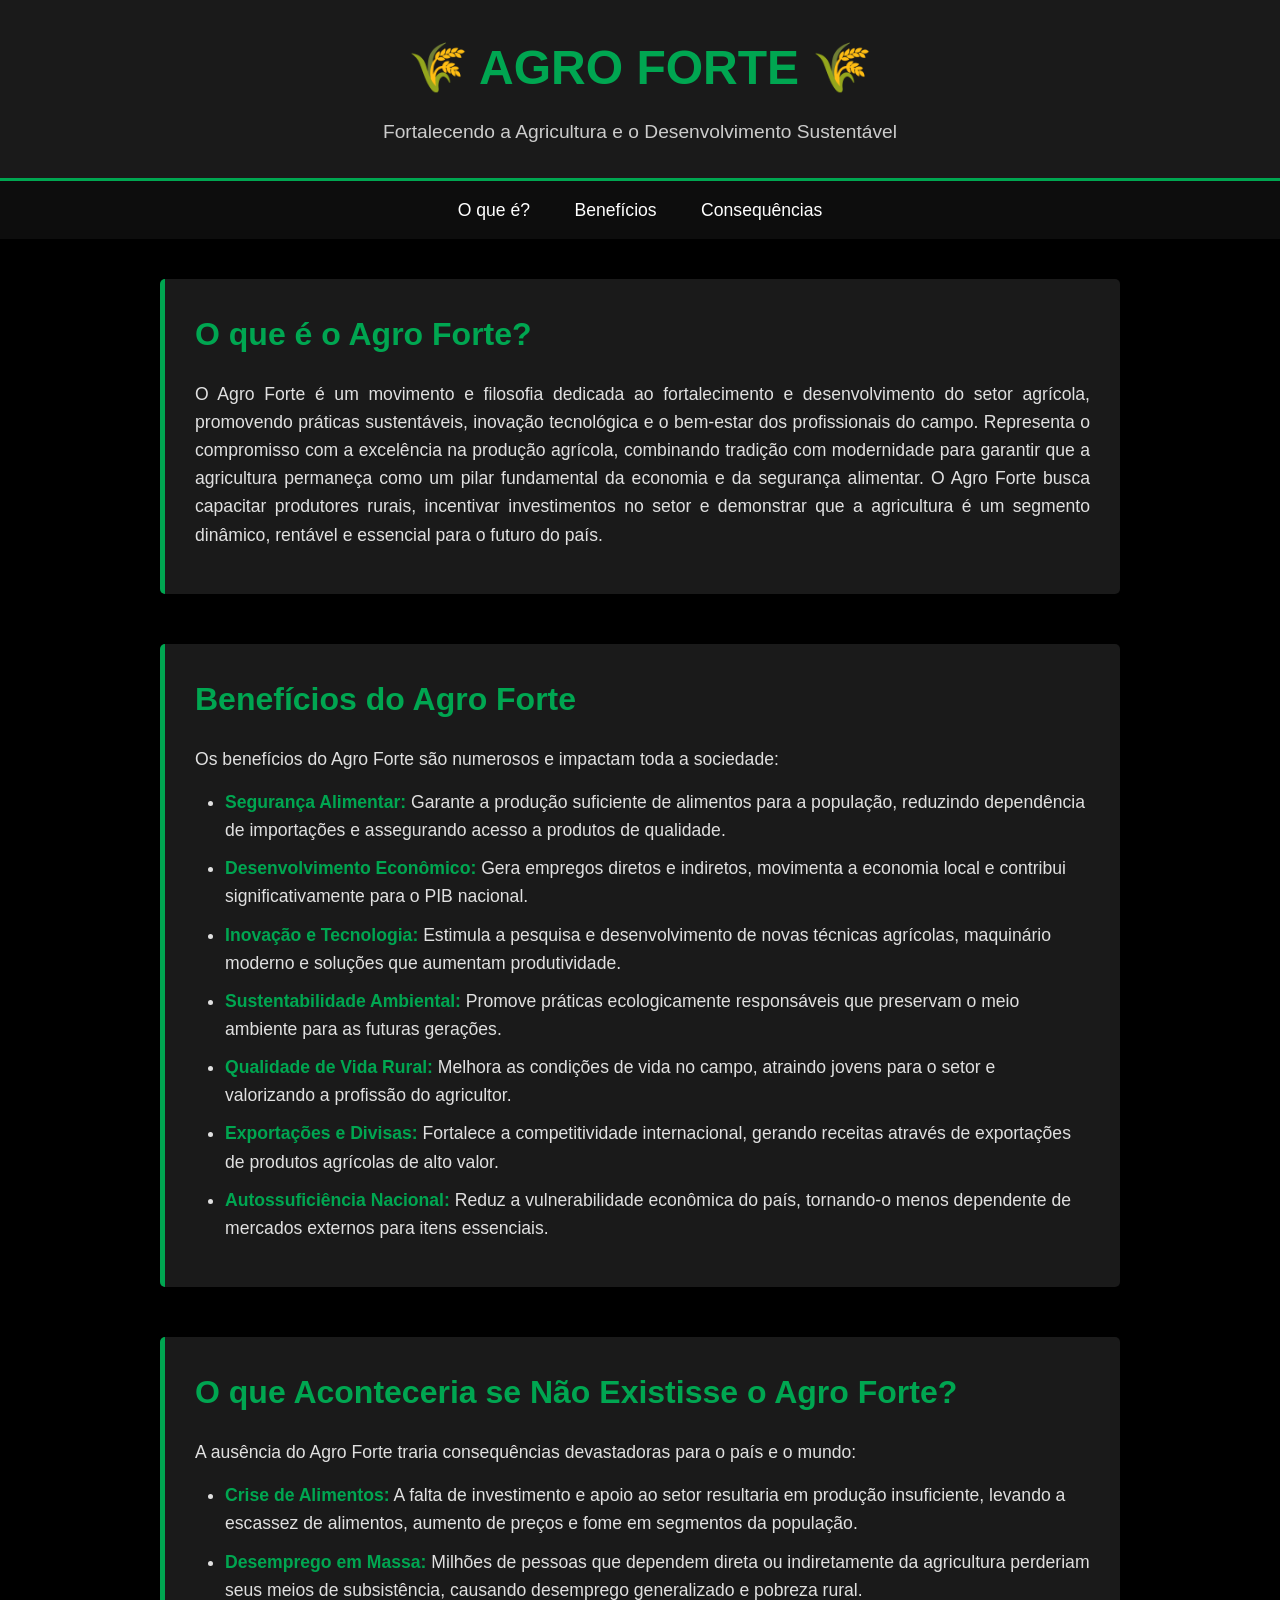
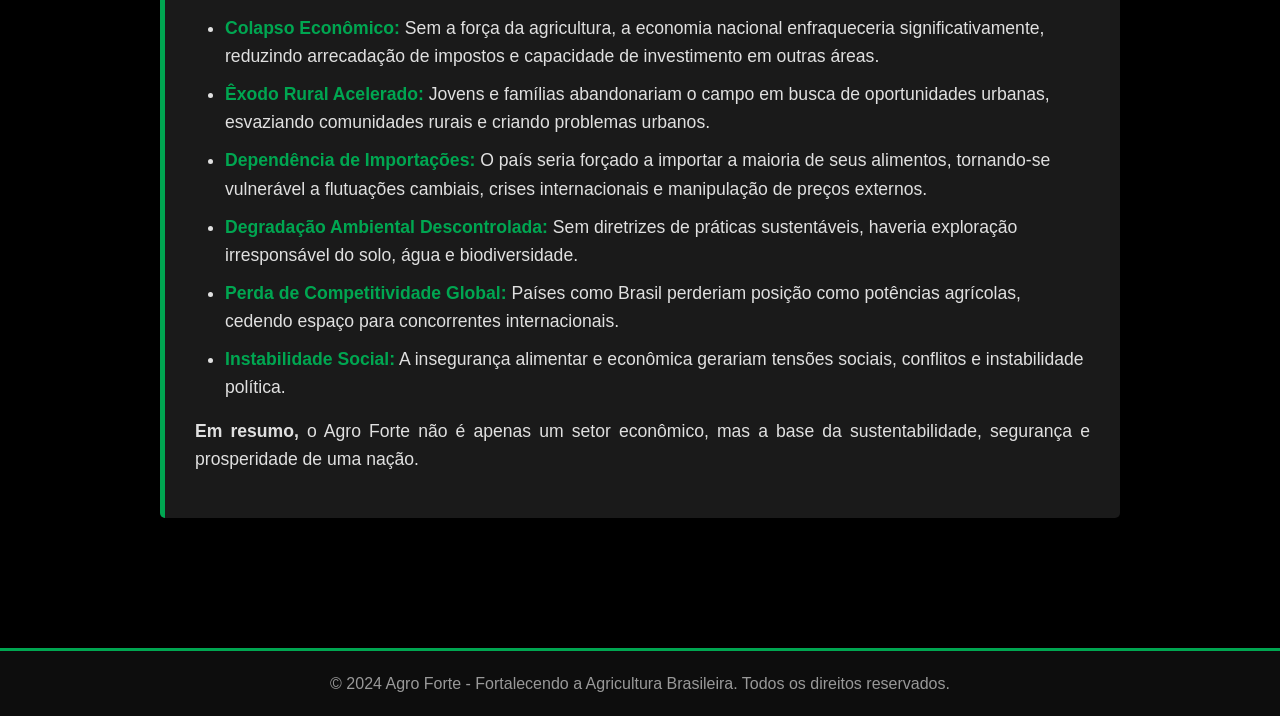
<file: index.html>
<!DOCTYPE html>
<html lang="pt-BR">
<head>
    <meta charset="UTF-8">
    <meta name="viewport" content="width=device-width, initial-scale=1.0">
    <title>Agro Forte - Fortalecendo a Agricultura</title>
    <link rel="stylesheet" href="styles.css">
</head>
<body>
    <header>
        <h1>🌾 AGRO FORTE 🌾</h1>
        <p>Fortalecendo a Agricultura e o Desenvolvimento Sustentável</p>
    </header>

    <nav>
        <a href="#oque">O que é?</a>
        <a href="#beneficios">Benefícios</a>
        <a href="#consequencias">Consequências</a>
    </nav>

    <div class="container">
        <!-- Seção: O que é Agro Forte -->
        <section id="oque">
            <h2>O que é o Agro Forte?</h2>
            <p>
                O Agro Forte é um movimento e filosofia dedicada ao fortalecimento e desenvolvimento do setor agrícola, 
                promovendo práticas sustentáveis, inovação tecnológica e o bem-estar dos profissionais do campo. Representa 
                o compromisso com a excelência na produção agrícola, combinando tradição com modernidade para garantir que 
                a agricultura permaneça como um pilar fundamental da economia e da segurança alimentar. O Agro Forte busca 
                capacitar produtores rurais, incentivar investimentos no setor e demonstrar que a agricultura é um segmento 
                dinâmico, rentável e essencial para o futuro do país.
            </p>
        </section>

        <!-- Seção: Benefícios -->
        <section id="beneficios">
            <h2>Benefícios do Agro Forte</h2>
            <p>Os benefícios do Agro Forte são numerosos e impactam toda a sociedade:</p>
            <ul>
                <li><strong>Segurança Alimentar:</strong> Garante a produção suficiente de alimentos para a população, reduzindo dependência de importações e assegurando acesso a produtos de qualidade.</li>
                
                <li><strong>Desenvolvimento Econômico:</strong> Gera empregos diretos e indiretos, movimenta a economia local e contribui significativamente para o PIB nacional.</li>
                
                <li><strong>Inovação e Tecnologia:</strong> Estimula a pesquisa e desenvolvimento de novas técnicas agrícolas, maquinário moderno e soluções que aumentam produtividade.</li>
                
                <li><strong>Sustentabilidade Ambiental:</strong> Promove práticas ecologicamente responsáveis que preservam o meio ambiente para as futuras gerações.</li>
                
                <li><strong>Qualidade de Vida Rural:</strong> Melhora as condições de vida no campo, atraindo jovens para o setor e valorizando a profissão do agricultor.</li>
                
                <li><strong>Exportações e Divisas:</strong> Fortalece a competitividade internacional, gerando receitas através de exportações de produtos agrícolas de alto valor.</li>
                
                <li><strong>Autossuficiência Nacional:</strong> Reduz a vulnerabilidade econômica do país, tornando-o menos dependente de mercados externos para itens essenciais.</li>
            </ul>
        </section>

        <!-- Seção: Consequências -->
        <section id="consequencias">
            <h2>O que Aconteceria se Não Existisse o Agro Forte?</h2>
            <p>A ausência do Agro Forte traria consequências devastadoras para o país e o mundo:</p>
            <ul>
                <li><strong>Crise de Alimentos:</strong> A falta de investimento e apoio ao setor resultaria em produção insuficiente, levando a escassez de alimentos, aumento de preços e fome em segmentos da população.</li>
                
                <li><strong>Desemprego em Massa:</strong> Milhões de pessoas que dependem direta ou indiretamente da agricultura perderiam seus meios de subsistência, causando desemprego generalizado e pobreza rural.</li>
                
                <li><strong>Colapso Econômico:</strong> Sem a força da agricultura, a economia nacional enfraqueceria significativamente, reduzindo arrecadação de impostos e capacidade de investimento em outras áreas.</li>
                
                <li><strong>Êxodo Rural Acelerado:</strong> Jovens e famílias abandonariam o campo em busca de oportunidades urbanas, esvaziando comunidades rurais e criando problemas urbanos.</li>
                
                <li><strong>Dependência de Importações:</strong> O país seria forçado a importar a maioria de seus alimentos, tornando-se vulnerável a flutuações cambiais, crises internacionais e manipulação de preços externos.</li>
                
                <li><strong>Degradação Ambiental Descontrolada:</strong> Sem diretrizes de práticas sustentáveis, haveria exploração irresponsável do solo, água e biodiversidade.</li>
                
                <li><strong>Perda de Competitividade Global:</strong> Países como Brasil perderiam posição como potências agrícolas, cedendo espaço para concorrentes internacionais.</li>
                
                <li><strong>Instabilidade Social:</strong> A insegurança alimentar e econômica gerariam tensões sociais, conflitos e instabilidade política.</li>
            </ul>
            <p>
                <strong>Em resumo,</strong> o Agro Forte não é apenas um setor econômico, mas a base da sustentabilidade, 
                segurança e prosperidade de uma nação.
            </p>
        </section>
    </div>

    <footer>
        <p>&copy; 2024 Agro Forte - Fortalecendo a Agricultura Brasileira. Todos os direitos reservados.</p>
    </footer>
</body>
</html>
</file>
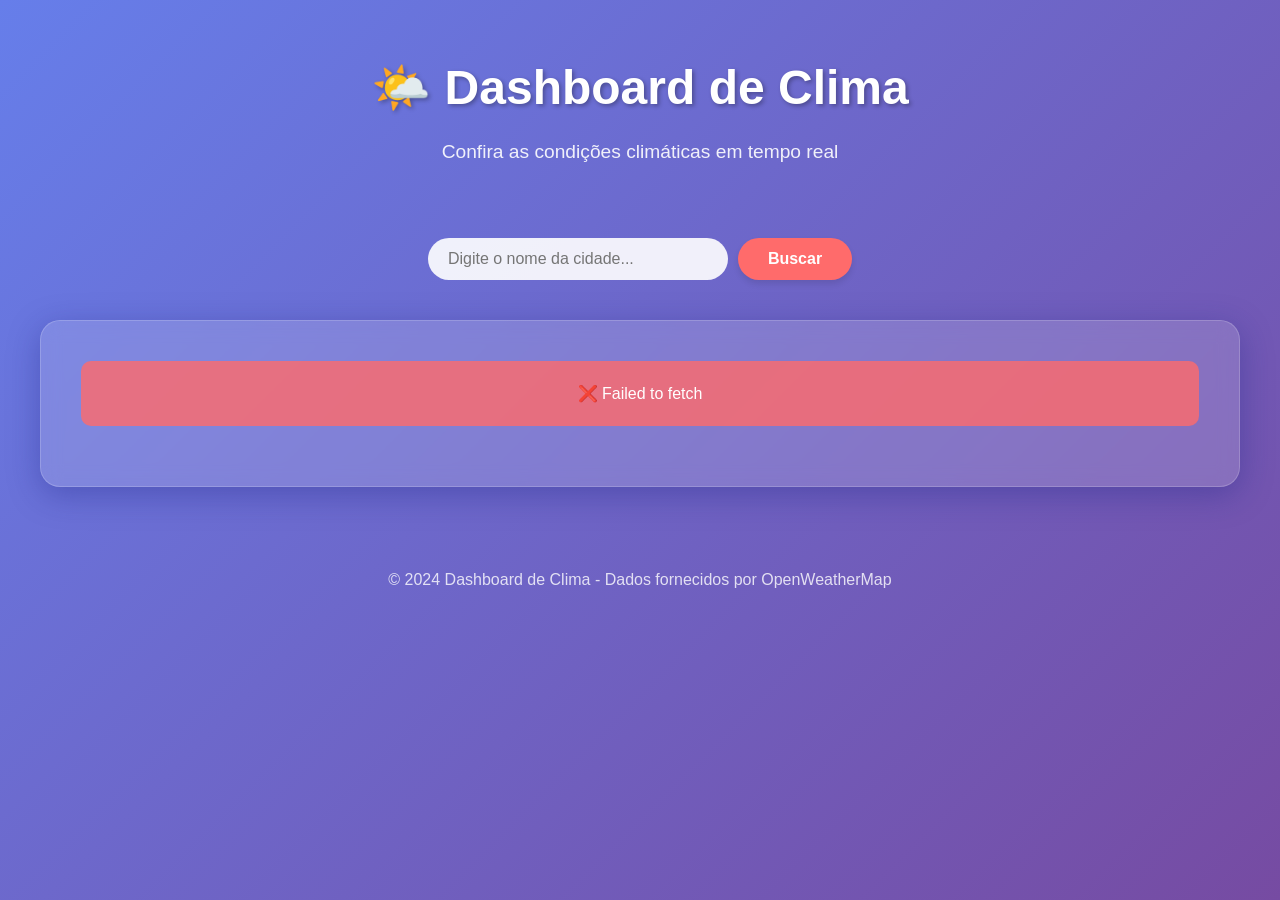
<file: weather-dashboard/index.html>
<!DOCTYPE html>
<html lang="pt-BR">
<head>
    <meta charset="UTF-8">
    <meta name="viewport" content="width=device-width, initial-scale=1.0">
    <title>Dashboard de Clima</title>
    <link rel="stylesheet" href="styles-weather.css">
</head>
<body>
    <div class="container">
        <header>
            <h1>🌤️ Dashboard de Clima</h1>
            <p>Confira as condições climáticas em tempo real</p>
        </header>

        <div class="search-section">
            <input 
                type="text" 
                id="searchInput" 
                placeholder="Digite o nome da cidade..." 
                class="search-input"
            >
            <button id="searchBtn" class="search-btn">Buscar</button>
        </div>

        <div id="weatherContainer" class="weather-container">
            <!-- Dados do clima serão inseridos aqui -->
        </div>

        <div id="forecastContainer" class="forecast-container">
            <!-- Previsão de 5 dias será inserida aqui -->
        </div>

        <footer>
            <p>&copy; 2024 Dashboard de Clima - Dados fornecidos por OpenWeatherMap</p>
        </footer>
    </div>

    <script src="app.js"></script>
</body>
</html>
</file>
<file: styles.css>
* {
    margin: 0;
    padding: 0;
    box-sizing: border-box;
}

body {
    background-color: #000000;
    color: #ffffff;
    font-family: 'Arial', sans-serif;
    line-height: 1.6;
}

header {
    background-color: #1a1a1a;
    padding: 30px 0;
    text-align: center;
    border-bottom: 3px solid #00a651;
}

header h1 {
    font-size: 3em;
    color: #00a651;
    margin-bottom: 10px;
}

header p {
    font-size: 1.2em;
    color: #cccccc;
}

nav {
    background-color: #0d0d0d;
    padding: 15px 0;
    text-align: center;
}

nav a {
    color: #ffffff;
    text-decoration: none;
    margin: 0 20px;
    font-size: 1.1em;
    transition: color 0.3s;
}

nav a:hover {
    color: #00a651;
}

.container {
    max-width: 1000px;
    margin: 0 auto;
    padding: 40px 20px;
}

section {
    margin-bottom: 50px;
    padding: 30px;
    background-color: #1a1a1a;
    border-left: 5px solid #00a651;
    border-radius: 5px;
}

section h2 {
    font-size: 2em;
    color: #00a651;
    margin-bottom: 20px;
}

section p {
    font-size: 1.1em;
    color: #e0e0e0;
    margin-bottom: 15px;
    text-align: justify;
}

ul {
    margin-left: 30px;
    margin-bottom: 15px;
}

li {
    font-size: 1.1em;
    color: #e0e0e0;
    margin-bottom: 10px;
}

li strong {
    color: #00a651;
}

footer {
    background-color: #0d0d0d;
    text-align: center;
    padding: 20px;
    color: #999999;
    border-top: 3px solid #00a651;
    margin-top: 40px;
}

footer p {
    margin: 0;
}
</file>
<file: weather-dashboard/styles-weather.css>
* {
    margin: 0;
    padding: 0;
    box-sizing: border-box;
}

body {
    background: linear-gradient(135deg, #667eea 0%, #764ba2 100%);
    color: #ffffff;
    font-family: 'Segoe UI', Tahoma, Geneva, Verdana, sans-serif;
    line-height: 1.6;
    min-height: 100vh;
    padding: 20px;
}

.container {
    max-width: 1200px;
    margin: 0 auto;
}

header {
    text-align: center;
    margin-bottom: 40px;
    padding: 30px 0;
}

header h1 {
    font-size: 3em;
    margin-bottom: 10px;
    text-shadow: 2px 2px 4px rgba(0, 0, 0, 0.3);
}

header p {
    font-size: 1.2em;
    opacity: 0.9;
}

/* Search Section */
.search-section {
    display: flex;
    gap: 10px;
    margin-bottom: 40px;
    justify-content: center;
}

.search-input {
    padding: 12px 20px;
    width: 300px;
    border: none;
    border-radius: 25px;
    font-size: 1em;
    background-color: rgba(255, 255, 255, 0.9);
    color: #333;
    transition: all 0.3s ease;
}

.search-input:focus {
    outline: none;
    background-color: #ffffff;
    box-shadow: 0 0 10px rgba(0, 0, 0, 0.2);
}

.search-btn {
    padding: 12px 30px;
    border: none;
    border-radius: 25px;
    background-color: #ff6b6b;
    color: white;
    font-size: 1em;
    font-weight: bold;
    cursor: pointer;
    transition: all 0.3s ease;
    box-shadow: 0 4px 6px rgba(0, 0, 0, 0.1);
}

.search-btn:hover {
    background-color: #ff5252;
    transform: translateY(-2px);
    box-shadow: 0 6px 12px rgba(0, 0, 0, 0.15);
}

.search-btn:active {
    transform: translateY(0);
}

/* Weather Container */
.weather-container {
    background: rgba(255, 255, 255, 0.15);
    backdrop-filter: blur(10px);
    border-radius: 20px;
    padding: 40px;
    margin-bottom: 40px;
    box-shadow: 0 8px 32px rgba(31, 38, 135, 0.37);
    border: 1px solid rgba(255, 255, 255, 0.18);
}

.weather-header {
    display: flex;
    justify-content: space-between;
    align-items: center;
    margin-bottom: 30px;
    flex-wrap: wrap;
    gap: 20px;
}

.city-info h2 {
    font-size: 2.5em;
    margin-bottom: 5px;
}

.city-info p {
    font-size: 1.1em;
    opacity: 0.9;
}

.temperature {
    font-size: 4em;
    font-weight: bold;
    text-shadow: 2px 2px 4px rgba(0, 0, 0, 0.2);
}

.weather-main {
    display: grid;
    grid-template-columns: repeat(auto-fit, minmax(150px, 1fr));
    gap: 20px;
    margin-top: 30px;
}

.weather-detail {
    background: rgba(255, 255, 255, 0.1);
    padding: 20px;
    border-radius: 15px;
    text-align: center;
    border: 1px solid rgba(255, 255, 255, 0.2);
    transition: all 0.3s ease;
}

.weather-detail:hover {
    background: rgba(255, 255, 255, 0.15);
    transform: translateY(-5px);
}

.weather-detail label {
    font-size: 0.9em;
    opacity: 0.8;
    display: block;
    margin-bottom: 10px;
}

.weather-detail .value {
    font-size: 1.8em;
    font-weight: bold;
}

/* Forecast Container */
.forecast-container {
    margin-top: 40px;
}

.forecast-container h3 {
    font-size: 1.8em;
    margin-bottom: 20px;
    text-align: center;
}

.forecast-grid {
    display: grid;
    grid-template-columns: repeat(auto-fit, minmax(150px, 1fr));
    gap: 15px;
}

.forecast-card {
    background: rgba(255, 255, 255, 0.15);
    backdrop-filter: blur(10px);
    border-radius: 15px;
    padding: 20px;
    text-align: center;
    border: 1px solid rgba(255, 255, 255, 0.18);
    transition: all 0.3s ease;
    cursor: pointer;
}

.forecast-card:hover {
    background: rgba(255, 255, 255, 0.25);
    transform: translateY(-10px);
    box-shadow: 0 12px 24px rgba(0, 0, 0, 0.2);
}

.forecast-card .date {
    font-size: 0.95em;
    opacity: 0.9;
    margin-bottom: 10px;
}

.forecast-card .icon {
    font-size: 2.5em;
    margin: 10px 0;
}

.forecast-card .temp {
    font-size: 1.3em;
    font-weight: bold;
    margin: 10px 0;
}

.forecast-card .description {
    font-size: 0.9em;
    opacity: 0.8;
}

/* Error Message */
.error-message {
    background: rgba(255, 107, 107, 0.8);
    padding: 20px;
    border-radius: 10px;
    margin-bottom: 20px;
    text-align: center;
    animation: slideIn 0.3s ease;
}

/* Loading State */
.loading {
    text-align: center;
    padding: 40px;
    font-size: 1.2em;
}

.spinner {
    border: 4px solid rgba(255, 255, 255, 0.3);
    border-top: 4px solid #ffffff;
    border-radius: 50%;
    width: 40px;
    height: 40px;
    animation: spin 1s linear infinite;
    margin: 0 auto 20px;
}

@keyframes spin {
    0% {
        transform: rotate(0deg);
    }
    100% {
        transform: rotate(360deg);
    }
}

@keyframes slideIn {
    from {
        opacity: 0;
        transform: translateY(-10px);
    }
    to {
        opacity: 1;
        transform: translateY(0);
    }
}

/* Footer */
footer {
    text-align: center;
    margin-top: 60px;
    padding: 20px;
    opacity: 0.8;
}

/* Responsive */
@media (max-width: 768px) {
    header h1 {
        font-size: 2em;
    }

    .search-input {
        width: 100%;
    }

    .temperature {
        font-size: 2.5em;
    }

    .weather-header {
        flex-direction: column;
        text-align: center;
    }

    .forecast-grid {
        grid-template-columns: repeat(auto-fit, minmax(120px, 1fr));
    }

    .weather-container {
        padding: 20px;
    }
}
</file>
